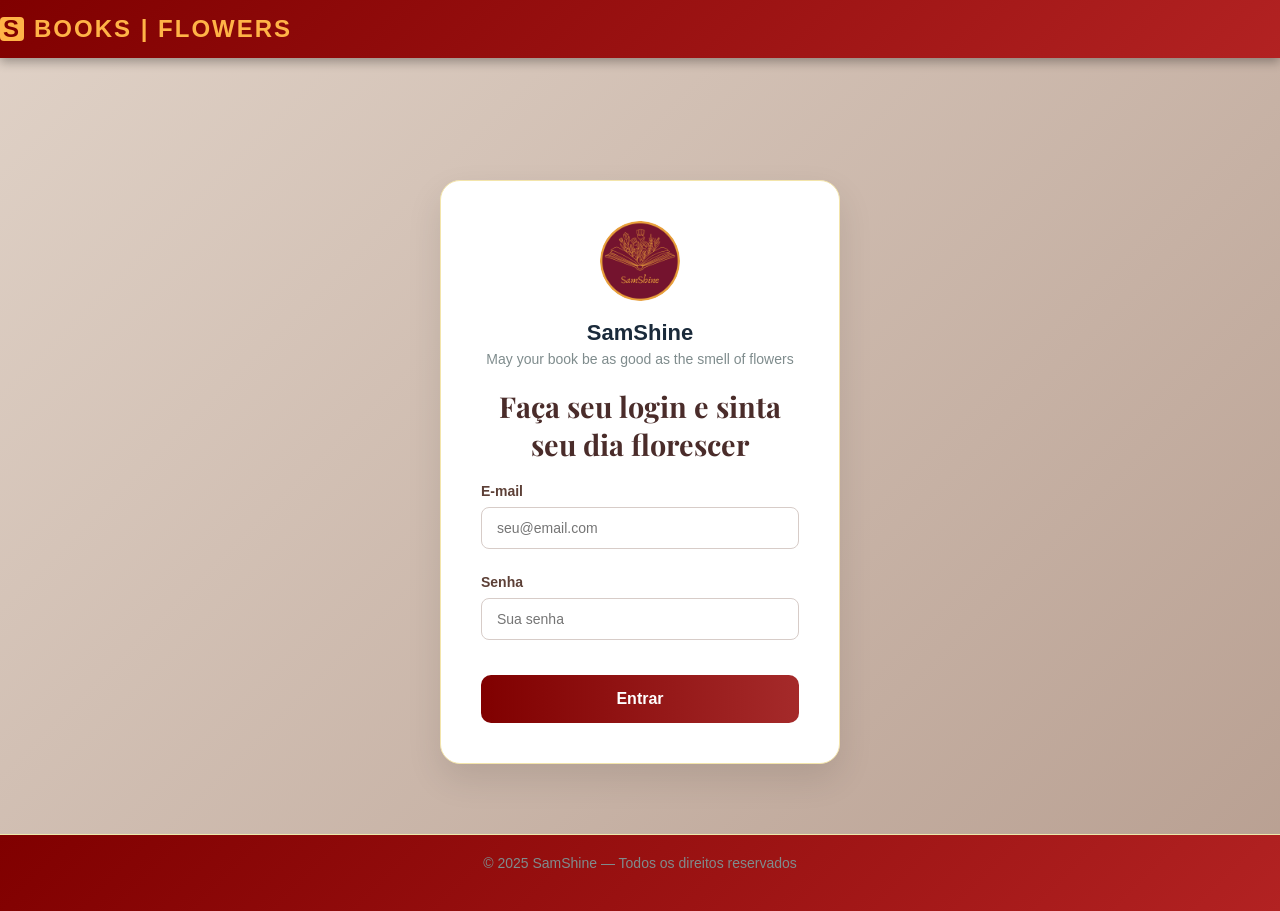
<file: index.html>
<!DOCTYPE html>
<html lang="pt-BR">
<head>
  <meta charset="UTF-8" />
  <title>SamShine — Login</title>
  <link rel="stylesheet" href="style.css" />
  <script src="script.js" defer></script>
  <link href="https://fonts.googleapis.com/css2?family=Playfair+Display:wght@700&family=Poppins:wght@300;400&display=swap" rel="stylesheet">
</head>
<body>

  <!-- HEADER -->
  <header>
    <div class="logo-container">
      <span class="icon-box">s</span>
      <span class="brand-name">Books | Flowers</span>
    </div>
  </header>

  <!-- CONTEÚDO PRINCIPAL -->
  <main>
    <div class="login-card">
      <div class="user-avatar">
        <img src="./Bookstore Banner in Dark Green Yellow Floral Style.png"
        alt="Usuário">
    </div>
    
    <h1>SamShine</h1>
    <p>May your book be as good as the smell of flowers</p>
    <h2>Faça seu login e sinta seu dia florescer</h2>

      <!-- FORMULÁRIO -->
      <form>
        <div class="field">
          <label for="email">E-mail</label>
            <input type="email" id="email"
            placeholder="seu@email.com">
            <p id="email-helper" class="helper-text">Email obrigatório</p>
        </div>

        <div class="field">
          <label for="password">Senha</label>
          <input type="password" 
          id="senha" placeholder="Sua senha">
          <p id="senha-helper" class="helper-text">Senha obrigatória</p>
        </div>

        <button
        type="submit">Entrar</button>
      </form>

  </main>

  <!-- FOOTER -->
  <footer>
    <p>&copy; 2025 SamShine &mdash; Todos os direitos reservados</p>
  </footer>
<script src="script.js"></script>

</body>
</html>
</file>
<file: style.css>
/* CSS básico */
* {
  margin: 0;
  padding: 0;
  box-sizing: border-box;
  font-family: "Segoe UI", Arial, sans-serif;
}

body {
  background-color: #fff9f1;
  margin: 0;
  justify-content: center;
  align-items: center;
  font-family: 'Poppins', sans-serif;
  background: linear-gradient(135deg, #e0d2c7 0%, #b89f91 100%);
  display: flex;
  flex-direction: column;
  min-height: 100vh;
}

/* ---- HEADER ---- */
header {
  background: linear-gradient(135deg, #800000 0%, #b22222 100%);
  color: #FFB347;
  box-shadow: 0px 4px 10px rgba(0, 0, 0, 0.3);
  padding: 15px 0;
  width: 100%;
  text-align: center;
  font-size: 24px;
  font-weight: bold;
  position: fixed;
  top: 0;
  left: 0;
  z-index: 1000;
  letter-spacing: 2px;
  text-transform: uppercase;
}

.logo-container {
  display: flex;
  align-items: center;
  gap: 10px;
}

.icon-box {
  background-color: #FFB347;
  color: #800000;
  font-weight: bold;
  width: 24px;
  height: 24px;
  display: flex;
  align-items: center;
  justify-content: center;
  border-radius: 4px;
  font-weight: bold;
}

/* ---- CONTEÚDO PRINCIPAL ---- */
main {
  margin-top: 100px;
  flex: 1;
  display: flex;
  justify-content: center;
  align-items: center;
  padding: 20px;
}

.login-card {
  background: white;
  backdrop-filter: blur(10px);
  margin: 60px auto;
  padding: 40px;
  border-radius: 20px;
  box-shadow: 0 15px 35px rgba(0, 0, 0, 0.1);
  border: 1px solid #f3e5ab;
  width: 100%;
  max-width: 400px;
  margin-bottom: 50px;
  text-align: center;
}

.user-avatar img {
  width: 80px;
  height: 80px;
  border-radius: 50%;
  margin-bottom: 15px;
  object-fit: cover;
}

h1 {
  font-size: 22px;
  color: #1a2a3a;
  margin-bottom: 5px;
}

p {
  font-size: 14px;
  color: #7f8c8d;
  margin-bottom: 20px;
}

h2 {
  font-family: 'Playfair Display', serif;
  font-size: 1.8rem;
  color: #4a2c2a;
  margin-bottom: 20px;
}

.field {
  text-align: left;
  margin-bottom: 20px;
  display: flex;
  flex-direction: column;
}

label {
  display: block;
  font-size: 14px;
  color: #5d4037;
  margin-bottom: 8px;
  font-weight: 600;
}

input {
  width: 100%;
  padding: 12px 15px;
  margin-bottom: 5px;
  border: 1px solid #d7ccc8;
  border-radius: 8px;
  transition: 0.3s;
  background-color: rgba(255, 255, 255, 0.9);
  font-size: 14px;
  outline: none;
}

input:focus {
  border-color: #8d6e63;
  outline: none;
  box-shadow: 0 0 8px rgba(141, 110, 99, 0.2);
}

button {
  width: 100%;
  padding: 15px;
  background: linear-gradient(to right, #800000, #a52a2a);
  color: white;
  border: none;
  border-radius: 10px;
  font-size: 16px;
  font-weight: bold;
  cursor: pointer;
  margin-top: 10px;
  transition: 0.3s;
}

button:hover {
  transform: scale(1.02);
  filter: brightness(1.1);
  background: linear-gradient(135deg, 0% #6c5ce7 100%);
  box-shadow: 0 5px 15px rgba(108,92 231, 0.4);
}

.helper-text {
  display: none;
  color: red;
  font-size: 12px;
}

.helper-text.visible {
  display:block;
}

.error {
  border: 2px solid red;
  outline: none;
}

.correct {
  border: 2px solid green;
}
/* ---- FOOTER ---- */
footer  {
  margin-top: 40px;
  text-align: center;
  padding: 20px 0;
  font-size: 0.9em;
  color: #000000 !important;
  background: linear-gradient(135deg, #800000 0%, #b22222 100%);
  border-top: 1px solid #eee8aa;
  width: 100%;
  margin: 0;
  display: flex;
  justify-content: center;
  align-items: center;
}
</file>
